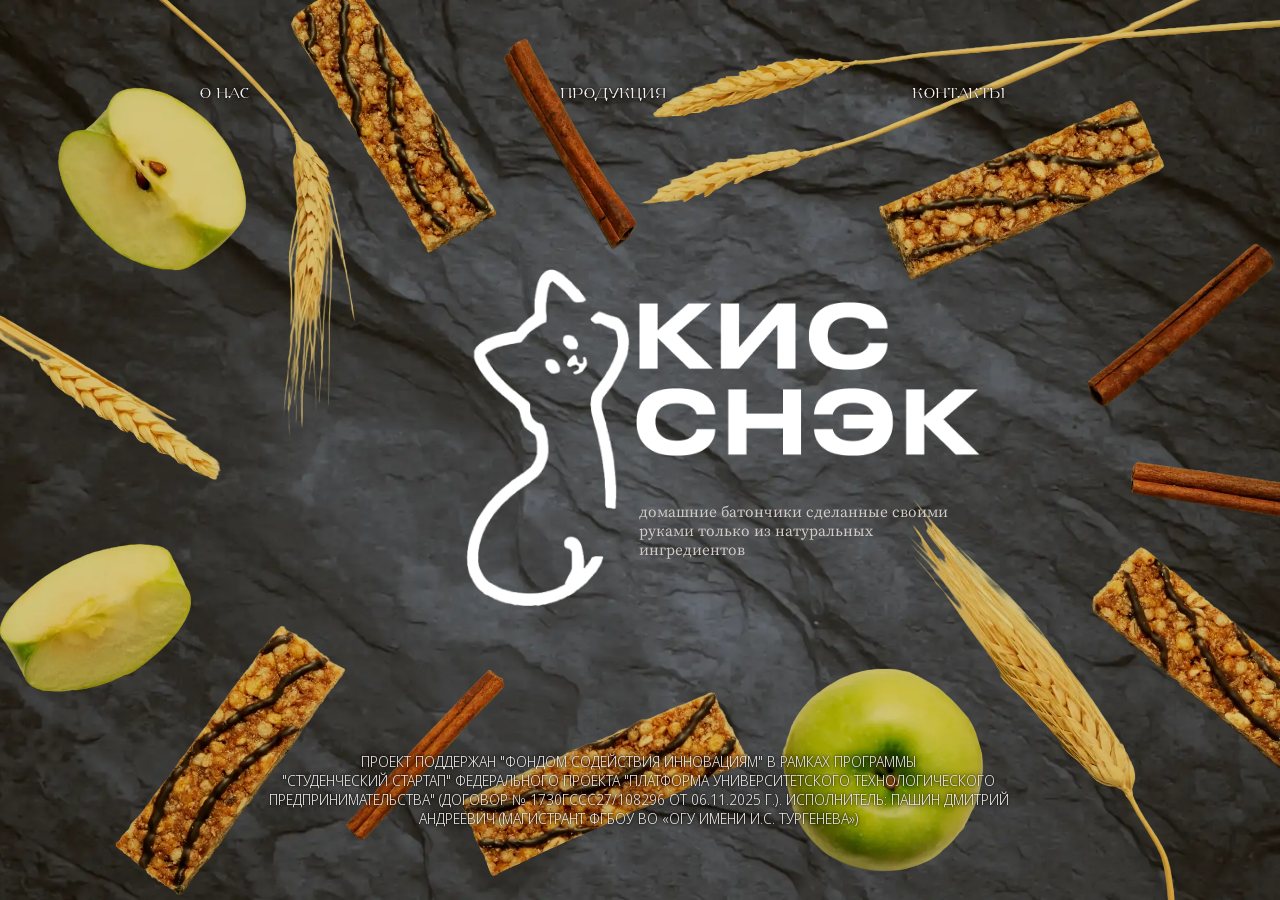
<file: index.html>
<!doctype html>
<html lang="ru">
<head>
<meta charset="utf-8">
<meta name="viewport" content="width=device-width, initial-scale=1">
<title>Кис Снэк — домашние батончики из натуральных ингредиентов</title>
<link rel="preload" href="fonts/equilibrist-light.woff2" as="font" type="font/woff2" crossorigin>
<link rel="preload" href="fonts/foglihtenno06.woff2" as="font" type="font/woff2" crossorigin>
<link rel="preload" href="fonts/sourceserifpro-cyr.woff2" as="font" type="font/woff2" crossorigin>
<link rel="stylesheet" href="css/style.css">
</head>
<body>
<main class="page page--home">
  <nav class="nav">
    <a href="about.html">О нас</a>
    <a href="products.html">Продукция</a>
    <a href="contacts.html">Контакты</a>
  </nav>

  <h1>Кис Снэк</h1>
  <img class="deco" src="assets/snacks/s00.webp" alt="" style="width:calc(226.5 * var(--ps)); top:calc(220.6 * var(--py) - 247.8 * var(--ps)); left:calc(288.4 * var(--vx) - 113.2 * var(--ps))">
  <img class="deco" src="assets/snacks/s01.webp" alt="" style="width:calc(234.9 * var(--ps)); top:calc(122.4 * var(--py) - 149.6 * var(--ps)); left:calc(442.2 * var(--vx) - 117.4 * var(--ps))">
  <img class="deco" src="assets/snacks/s02.webp" alt="" style="width:calc(722.6 * var(--ps)); top:calc(109.5 * var(--py) - 164.7 * var(--ps)); right:calc(-0.8 * var(--ps))">
  <img class="deco" src="assets/snacks/s03.webp" alt="" style="width:calc(153.2 * var(--ps)); top:calc(144.3 * var(--py) - 120.4 * var(--ps)); left:calc(641.0 * var(--vx) - 76.6 * var(--ps))">
  <img class="deco" src="assets/snacks/s04.webp" alt="" style="width:calc(215.0 * var(--ps)); top:calc(180.0 * var(--py) - 104.5 * var(--ps)); left:calc(171.0 * var(--vx) - 107.5 * var(--ps))">
  <img class="deco" src="assets/snacks/s05.webp" alt="" style="width:calc(325.6 * var(--ps)); top:calc(191.1 * var(--py) - 103.0 * var(--ps)); left:calc(1149.5 * var(--vx) - 162.8 * var(--ps))">
  <img class="deco" src="assets/snacks/s06.webp" alt="" style="width:calc(214.4 * var(--ps)); top:calc(326.3 * var(--py) - 93.4 * var(--ps)); left:calc(1328.8 * var(--vx) - 107.2 * var(--ps))">
  <img class="deco" src="assets/snacks/s07.webp" alt="" style="width:calc(251.7 * var(--ps)); top:calc(399.6 * var(--py) - 95.2 * var(--ps)); left:calc(-0.8 * var(--ps))">
  <img class="deco" src="assets/snacks/s08.webp" alt="" style="width:calc(170.6 * var(--ps)); top:calc(491.8 * var(--py) - 33.0 * var(--ps)); right:calc(-0.8 * var(--ps))">
  <img class="deco" src="assets/snacks/s09.webp" alt="" style="width:calc(303.9 * var(--ps)); top:calc(704.7 * var(--py) - 229.2 * var(--ps)); left:calc(1172.3 * var(--vx) - 152.0 * var(--ps))">
  <img class="deco" src="assets/snacks/s10.webp" alt="" style="width:calc(214.4 * var(--ps)); top:calc(661.2 * var(--py) - 127.3 * var(--ps)); right:calc(-0.8 * var(--ps))">
  <img class="deco" src="assets/snacks/s11.webp" alt="" style="width:calc(218.0 * var(--ps)); top:calc(620.9 * var(--py) - 85.3 * var(--ps)); left:calc(-0.8 * var(--ps))">
  <img class="deco" src="assets/snacks/s12.webp" alt="" style="width:calc(262.5 * var(--ps)); top:calc(763.6 * var(--py) - 153.5 * var(--ps)); left:calc(259.0 * var(--vx) - 131.2 * var(--ps))">
  <img class="deco" src="assets/snacks/s13.webp" alt="" style="width:calc(230.7 * var(--ps)); top:calc(773.5 * var(--py) - 115.9 * var(--ps)); left:calc(992.7 * var(--vx) - 115.3 * var(--ps))">
  <img class="deco" src="assets/snacks/s14.webp" alt="" style="width:calc(183.2 * var(--ps)); top:calc(758.5 * var(--py) - 97.9 * var(--ps)); left:calc(478.2 * var(--vx) - 91.6 * var(--ps))">
  <img class="deco" src="assets/snacks/s15.webp" alt="" style="width:calc(326.2 * var(--ps)); top:calc(787.9 * var(--py) - 105.7 * var(--ps)); left:calc(680.7 * var(--vx) - 163.1 * var(--ps))">
  <img class="abs brand-cat" src="assets/logo-cat.webp" alt="">
  <img class="abs brand-name" src="assets/logo-text.webp" alt="Кис Снэк">
  <p class="abs tagline">домашние батончики сделанные своими<br>
  руками только из натуральных<br>
  ингредиентов</p>

  <footer class="abs grant cx">
    Проект поддержан "Фондом содействия инновациям" в рамках программы<br>
    "Студенческий стартап" федерального проекта "Платформа университетского технологического<br>
    предпринимательства" (договор № 1730ГССС27/108296 от 06.11.2025 г.). Исполнитель: Пашин Дмитрий<br>
    Андреевич (магистрант ФГБОУ ВО «ОГУ имени И.С. Тургенева»)
  </footer>
</main>
</body>
</html>
</file>
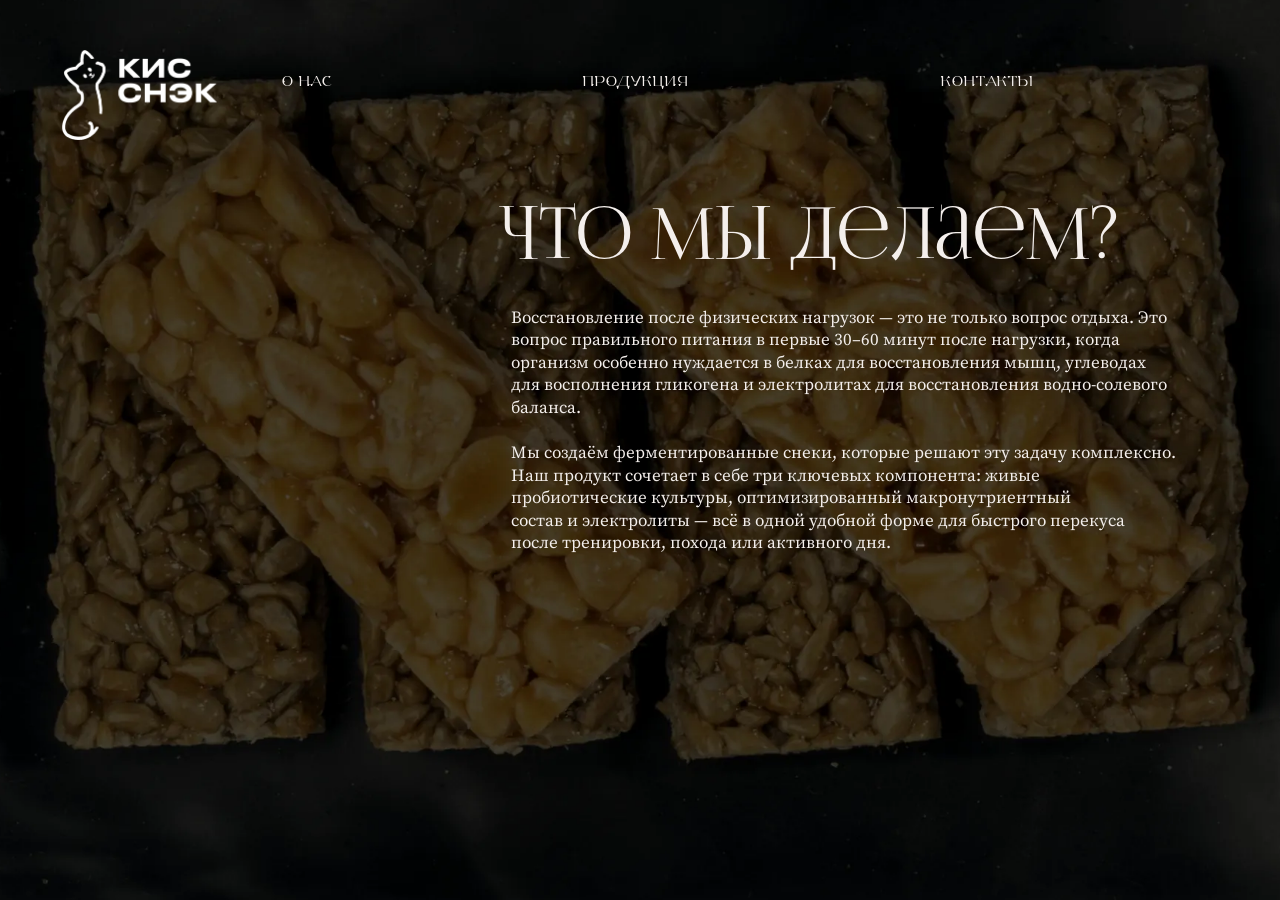
<file: about.html>
<!doctype html>
<html lang="ru">
<head>
<meta charset="utf-8">
<meta name="viewport" content="width=device-width, initial-scale=1">
<title>О нас — Кис Снэк</title>
<link rel="preload" href="fonts/equilibrist-light.woff2" as="font" type="font/woff2" crossorigin>
<link rel="preload" href="fonts/foglihtenno06.woff2" as="font" type="font/woff2" crossorigin>
<link rel="preload" href="fonts/sourceserifpro-cyr.woff2" as="font" type="font/woff2" crossorigin>
<link rel="stylesheet" href="css/style.css">
</head>
<body>
<main class="page page--about">
  <a class="logo" href="index.html" aria-label="Кис Снэк — на главную"><img src="assets/logo.webp" alt="Кис Снэк"></a>
  <nav class="nav">
    <a href="about.html" aria-current="page">О нас</a>
    <a href="products.html">Продукция</a>
    <a href="contacts.html">Контакты</a>
  </nav>

  <h1 class="abs h-display title">что мы делаем?</h1>

  <div class="abs copy">
    <p>Восстановление после физических нагрузок — это не только вопрос отдыха. Это<br>
    вопрос правильного питания в первые 30–60 минут после нагрузки, когда<br>
    организм особенно нуждается в белках для восстановления мышц, углеводах<br>
    для восполнения гликогена и электролитах для восстановления водно-солевого<br>
    баланса.</p>
    <p>Мы создаём ферментированные снеки, которые решают эту задачу комплексно.<br>
    Наш продукт сочетает в себе три ключевых компонента: живые<br>
    пробиотические культуры, оптимизированный макронутриентный<br>
    состав и электролиты — всё в одной удобной форме для быстрого перекуса<br>
    после тренировки, похода или активного дня.</p>
  </div>
</main>
</body>
</html>
</file>
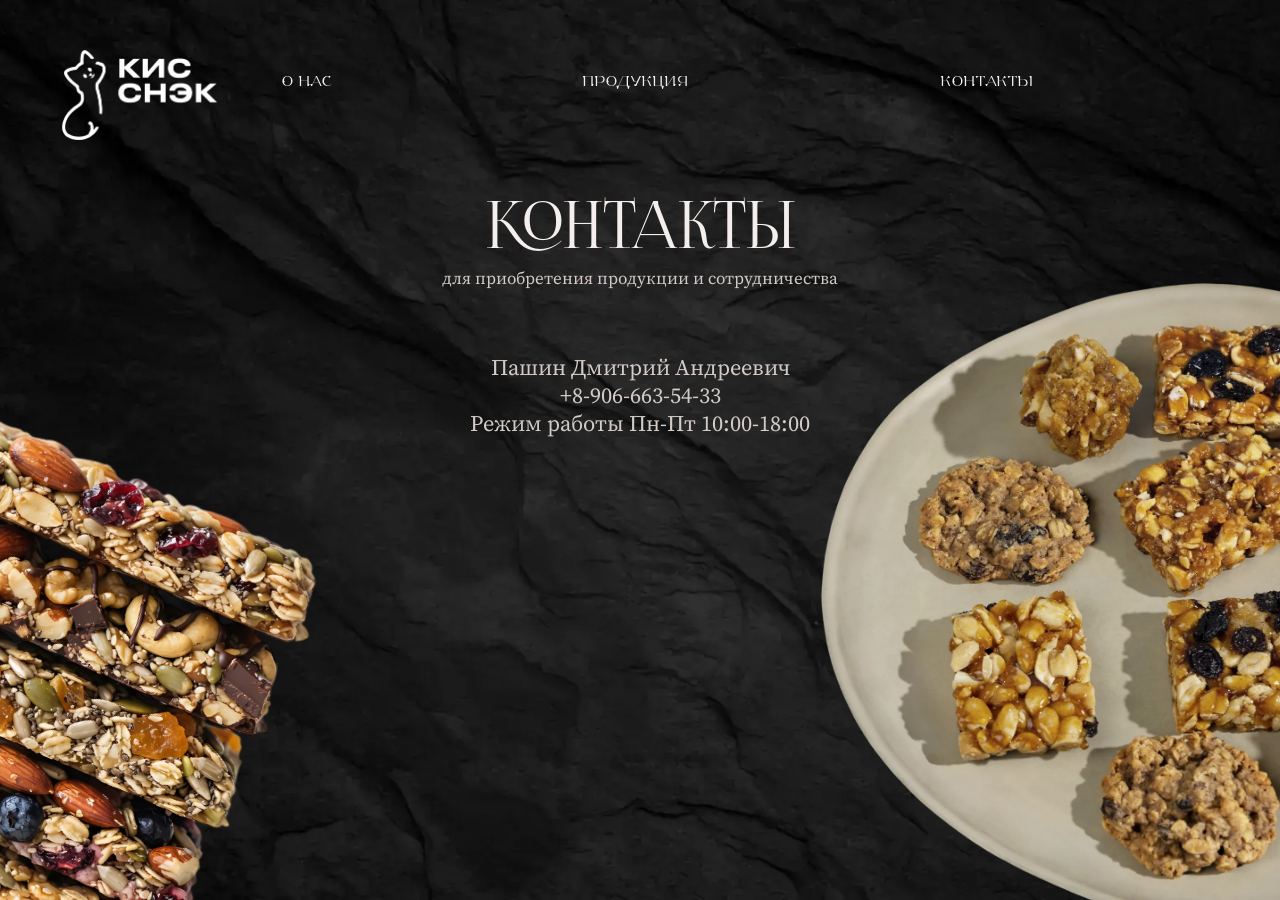
<file: contacts.html>
<!doctype html>
<html lang="ru">
<head>
<meta charset="utf-8">
<meta name="viewport" content="width=device-width, initial-scale=1">
<title>Контакты — Кис Снэк</title>
<link rel="preload" href="fonts/equilibrist-light.woff2" as="font" type="font/woff2" crossorigin>
<link rel="preload" href="fonts/foglihtenno06.woff2" as="font" type="font/woff2" crossorigin>
<link rel="preload" href="fonts/sourceserifpro-cyr.woff2" as="font" type="font/woff2" crossorigin>
<link rel="stylesheet" href="css/style.css">
</head>
<body>
<main class="page page--stone page--contacts">
  <a class="logo" href="index.html" aria-label="Кис Снэк — на главную"><img src="assets/logo.webp" alt="Кис Снэк"></a>
  <nav class="nav">
    <a href="about.html">О нас</a>
    <a href="products.html">Продукция</a>
    <a href="contacts.html" aria-current="page">Контакты</a>
  </nav>

  <img class="abs img-stack" src="assets/bars-stack.webp" alt="Батончики">
  <img class="abs img-plate" src="assets/plate.webp" alt="Батончики и печенье на тарелке">

  <h1 class="abs h-display title">КОНТАКТЫ</h1>
  <p class="abs subtitle cx">для приобретения продукции и сотрудничества</p>

  <div class="abs person cx">
    <p>Пашин Дмитрий Андреевич</p>
    <p><a href="tel:+79066635433">+8-906-663-54-33</a></p>
    <p>Режим работы Пн-Пт 10:00-18:00</p>
  </div>
</main>
</body>
</html>
</file>
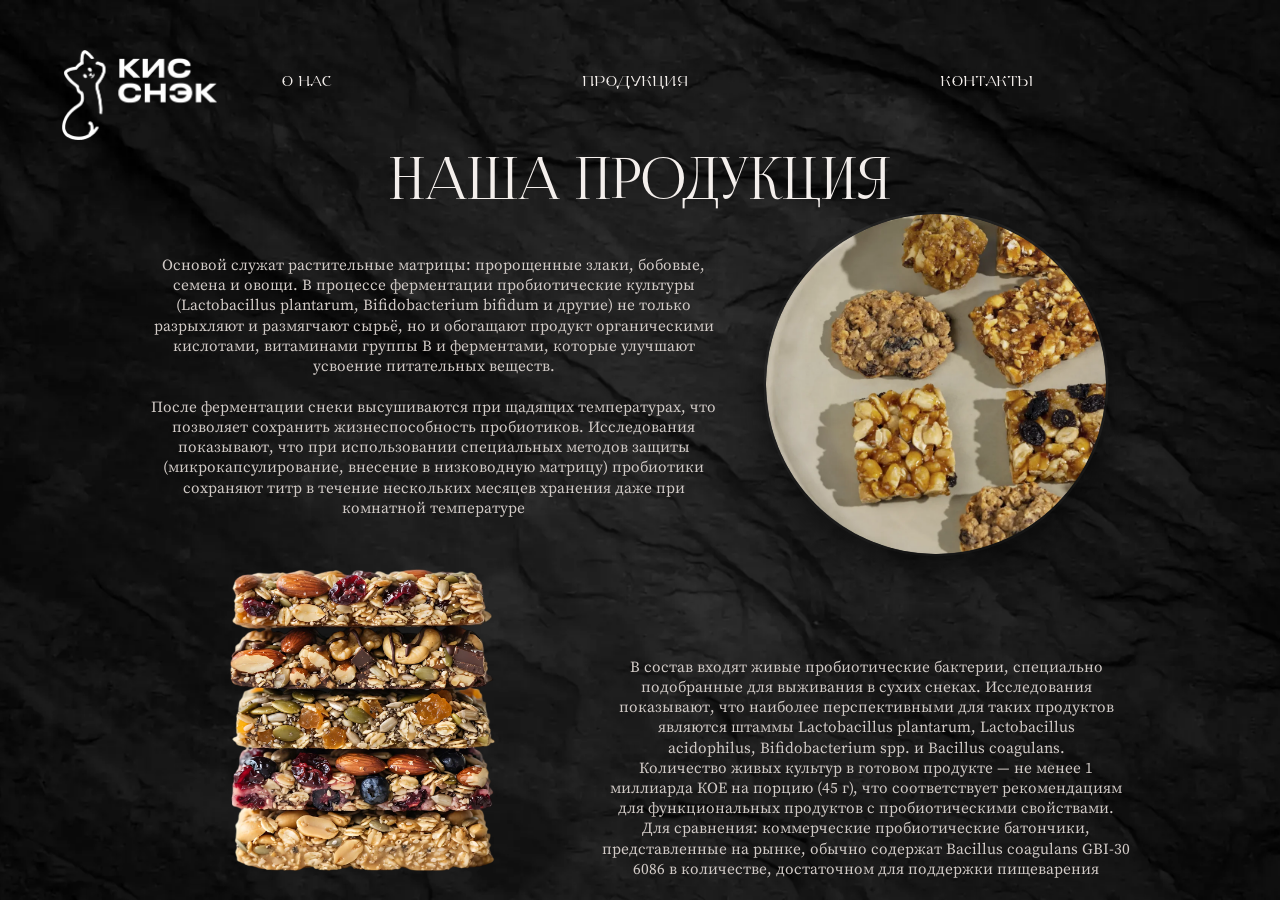
<file: products.html>
<!doctype html>
<html lang="ru">
<head>
<meta charset="utf-8">
<meta name="viewport" content="width=device-width, initial-scale=1">
<title>Наша продукция — Кис Снэк</title>
<link rel="preload" href="fonts/equilibrist-light.woff2" as="font" type="font/woff2" crossorigin>
<link rel="preload" href="fonts/foglihtenno06.woff2" as="font" type="font/woff2" crossorigin>
<link rel="preload" href="fonts/sourceserifpro-cyr.woff2" as="font" type="font/woff2" crossorigin>
<link rel="stylesheet" href="css/style.css">
</head>
<body>
<main class="page page--stone page--products">
  <a class="logo" href="index.html" aria-label="Кис Снэк — на главную"><img src="assets/logo.webp" alt="Кис Снэк"></a>
  <nav class="nav">
    <a href="about.html">О нас</a>
    <a href="products.html" aria-current="page">Продукция</a>
    <a href="contacts.html">Контакты</a>
  </nav>

  <h1 class="abs h-display title">НАША ПРОДУКЦИЯ</h1>

  <div class="abs copy copy-1 cx">
    <p>Основой служат растительные матрицы: пророщенные злаки, бобовые,<br>
    семена и овощи. В процессе ферментации пробиотические культуры<br>
    (Lactobacillus plantarum, Bifidobacterium bifidum и другие) не только<br>
    разрыхляют и размягчают сырьё, но и обогащают продукт органическими<br>
    кислотами, витаминами группы В и ферментами, которые улучшают<br>
    усвоение питательных веществ.</p>
    <p>После ферментации снеки высушиваются при щадящих температурах, что<br>
    позволяет сохранить жизнеспособность пробиотиков. Исследования<br>
    показывают, что при использовании специальных методов защиты<br>
    (микрокапсулирование, внесение в низководную матрицу) пробиотики<br>
    сохраняют титр в течение нескольких месяцев хранения даже при<br>
    комнатной температуре</p>
  </div>

  <img class="abs img-plate" src="assets/plate-round.webp" alt="Батончики и печенье на тарелке">
  <img class="abs img-stack" src="assets/bars-stack.webp" alt="Батончики с орехами и ягодами">

  <div class="abs copy copy-2 cx">
    <p>В состав входят живые пробиотические бактерии, специально<br>
    подобранные для выживания в сухих снеках. Исследования<br>
    показывают, что наиболее перспективными для таких продуктов<br>
    являются штаммы Lactobacillus plantarum, Lactobacillus<br>
    acidophilus, Bifidobacterium spp. и Bacillus coagulans.<br>
    Количество живых культур в готовом продукте — не менее 1<br>
    миллиарда КОЕ на порцию (45 г), что соответствует рекомендациям<br>
    для функциональных продуктов с пробиотическими свойствами.<br>
    Для сравнения: коммерческие пробиотические батончики,<br>
    представленные на рынке, обычно содержат Bacillus coagulans GBI-30<br>
    6086 в количестве, достаточном для поддержки пищеварения</p>
  </div>
</main>
</body>
</html>
</file>
<file: css/style.css>
/* ===== Шрифты (как в макете Figma) ===== */
/* FoglihtenNo06 — заголовки (SIL OFL) */
@font-face{font-family:"FoglihtenNo06";src:local("FoglihtenNo06"),url(../fonts/foglihtenno06.woff2) format("woff2");font-weight:100 900;font-display:block} /* одно начертание: диапазон весов, чтобы браузер не рисовал «жирный» для 500 */
/* Source Serif Pro — основной текст */
@font-face{font-family:"Source Serif Pro";src:url(../fonts/sourceserifpro-cyr.woff2) format("woff2");unicode-range:U+0301,U+0400-045F,U+0490-0491,U+04B0-04B1,U+2116;font-display:swap}
@font-face{font-family:"Source Serif Pro";src:url(../fonts/sourceserifpro-lat.woff2) format("woff2");unicode-range:U+0000-00FF,U+2000-206F;font-display:swap}
/* Equilibrist — меню.
   Установленный в системе шрифт «Equilibrist» используется напрямую (font-family ниже).
   Для посетителей без установленного шрифта — файл в fonts/: equilibrist-light.otf (.ttf или .woff2). */
@font-face{font-family:"Equilibrist Web";src:url(../fonts/equilibrist-light.woff2) format("woff2"),url(../fonts/equilibrist-light.otf) format("opentype"),url(../fonts/equilibrist-light.ttf) format("truetype");font-weight:300;font-display:block}
/* Noto Sans Display Light — текст про грант */
@font-face{font-family:"Noto Sans Display";src:url(../fonts/notosansdisplay-300-cyr.woff2) format("woff2");font-weight:300;unicode-range:U+0301,U+0400-045F,U+0490-0491,U+04B0-04B1,U+2116;font-display:swap}
@font-face{font-family:"Noto Sans Display";src:url(../fonts/notosansdisplay-300-lat.woff2) format("woff2");font-weight:300;unicode-range:U+0000-00FF,U+2000-206F;font-display:swap}

/*
  Система единиц — как на сайте «Лисичкин хлеб».
  Макеты приведены к ширине 1440px. Каждая страница ровно в один экран:
    --vx  — 1px макета по горизонтали, --py — по вертикали,
    --ps  — меньшее из двух: размеры шрифтов и картинок (ничего не вылезает за экран),
    --pm  — большее из двух: для фоновых фото, которые должны закрывать экран целиком.
  Координата «от центра»: left = 50% + (X_макета − 720) × --ps.
*/
:root{
  --vx: calc(100vw / 1440);
  --hy: calc(100vh / 898);
  --hs: min(var(--vx), var(--hy));
  --fig-h: calc(var(--hs) * 1.93548);   /* 1px Figma (кадр 744px) */
  --bg:#050505;
  --text:#f4efec;
  --muted:#d2cbc7;
}
@supports (height:100dvh){ :root{ --hy: calc(100dvh / 898); } }

*{box-sizing:border-box;margin:0;padding:0}
html,body{height:100%;background:var(--bg);color:var(--text)}
body{font-family:"Source Serif Pro",Georgia,serif;-webkit-font-smoothing:antialiased;overflow:hidden}
a{color:inherit;text-decoration:none}
img{display:block;height:auto;max-width:none}

.page{
  --py: calc(100vh / var(--H));
  --ps: min(var(--vx), var(--py));
  --pm: max(var(--vx), var(--py));
  --fig: calc(var(--ps) * 1.93548);
  position:relative;
  width:100vw;
  height:100vh;
  overflow:hidden;
  background-color:var(--bg);
}
@supports (height:100dvh){ .page{ height:100dvh; --py: calc(100dvh / var(--H)); } }
.page > *{z-index:1}
.abs{position:absolute}
.cx{transform:translateX(-50%);text-align:center}

/* ===== Шапка ===== */
.logo{
  position:absolute; z-index:5;
  left:calc(70 * var(--vx));
  top:calc(50 * var(--hy));
  width:calc(174 * var(--hs));
}
.logo img{width:100%}

.nav{
  position:absolute; z-index:5;
  left:0; right:0;
  top:calc(74 * var(--hy));
  height:calc(16 * var(--hs));
  font-family:"Equilibrist Web","Equilibrist Light","Equilibrist","FoglihtenNo06",Georgia,serif;
  font-weight:300;
  font-size:calc(9 * var(--fig-h));
  line-height:1;
  letter-spacing:0;
  text-transform:uppercase;
}
.nav a{position:absolute;top:0;white-space:nowrap}
.nav a:nth-child(1){left:calc(318 * var(--vx))}
.nav a:nth-child(2){left:calc(657 * var(--vx))}
.nav a:nth-child(3){left:calc(1060 * var(--vx))}
/* подчёркивание при наведении — прорисовывается слева направо */
.nav a::after{
  content:"";
  position:absolute;
  left:0; right:0;
  bottom:calc(-5 * var(--hs));
  height:1px;
  background:currentColor;
  transform:scaleX(0);
  transform-origin:right center;
  transition:transform .35s cubic-bezier(.4,0,.2,1);
}
.nav a:hover::after,
.nav a:focus-visible::after{transform:scaleX(1);transform-origin:left center}

/* ===== Общие стили текста ===== */
.h-display{
  font-family:"FoglihtenNo06",Georgia,serif;
  font-weight:500;
  line-height:1;
  white-space:nowrap;
}
.copy{color:var(--muted)}
.copy p{white-space:nowrap}

/* ===== 0. Главная ===== */
.page--home{
  --H:904;
  background:#3a3836 url(../assets/stone-light.webp) center / cover no-repeat;
}
/* батончики, яблоки, колосья — отдельные картинки (затемнены как в макете).
   Каждая стоит на своём месте из макета: по горизонтали расходятся по ширине экрана,
   по вертикали — по высоте, размер — как у логотипа. Так все снеки видны целиком на любом экране,
   а те, что в макете обрезаны краем, прижаты к краю экрана. */
.page--home .deco{ position:absolute; z-index:0; pointer-events:none; }
.page--home::before{ content:none; }
.page--home .nav{ top:calc(86 * var(--hy)); }
/* мягкая тень под пунктами меню на главной — читаются поверх колосьев */
.page--home .nav a{ text-shadow:0 0 calc(6 * var(--hs)) rgba(0,0,0,.85), 0 0 calc(2 * var(--hs)) rgba(0,0,0,.9); }
.page--home .nav a:nth-child(1){left:calc(226 * var(--vx))}
.page--home .nav a:nth-child(2){left:calc(632 * var(--vx))}
.page--home .nav a:nth-child(3){left:calc(1028 * var(--vx))}
.page--home .brand-cat { left:calc(50% + (524 - 720) * var(--ps)); top:calc(270 * var(--py)); width:calc(184.7 * var(--ps)); }
.page--home .brand-name{ left:calc(50% + (716 - 720) * var(--ps)); top:calc(303 * var(--py)); width:calc(386 * var(--ps)); }
.page--home h1{ position:absolute; width:1px; height:1px; overflow:hidden; clip:rect(0 0 0 0); }
.page--home .tagline{
  left:calc(50% + (719 - 720) * var(--ps));
  top:calc(505 * var(--py));
  font-size:calc(9 * var(--fig));
  line-height:calc(21.4 * var(--ps));
  color:var(--muted);
  white-space:nowrap;
}
.page--home .grant{
  left:calc(50% + (718.5 - 720) * var(--ps));
  top:calc(755 * var(--py));
  font-family:"Noto Sans Display",Arial,sans-serif;
  font-weight:300;
  font-size:calc(8.5 * var(--fig));
  line-height:calc(21.4 * var(--ps));
  letter-spacing:0;
  text-transform:uppercase;
  color:#f4efec;
  white-space:nowrap;
  text-shadow:0 0 6px rgba(0,0,0,.9),0 0 2px rgba(0,0,0,.9);
}

/* ===== 1. О нас ===== */
.page--about{ --H:910; background:#0d0e0e; }
/* фото батончиков (затемнено как в макете, белые края обрезаны) — целиком в кадре, как в макете:
   масштаб как у текста, поэтому низ батончиков всегда виден; поля вокруг — цвет доски */
.page--about::before{
  content:"";
  position:absolute; z-index:0; pointer-events:none;
  width:calc(1660.7 * var(--ps));
  height:calc(1150.6 * var(--ps));
  left:calc(50% + (-145.5 - 720) * var(--ps));
  top:calc(50 * var(--hy) + 50.7 * var(--hs) - 216 * var(--ps));  /* верх батончиков — на уровне середины логотипа */
  background:url(../assets/about-bg.webp) center / 100% 100% no-repeat;
}
.page--about .title{
  left:calc(50% + (560 - 720) * var(--ps));
  top:calc(201 * var(--py));
  font-size:calc(40.95 * var(--fig));
}
.page--about .copy{
  left:calc(50% + (575 - 720) * var(--ps));
  top:calc(310 * var(--py));
  font-size:calc(10 * var(--fig));
  line-height:calc(25.4 * var(--ps));
  color:var(--text);
}
.page--about .copy p + p{margin-top:calc(25.4 * var(--ps))}

/* ===== Страницы с каменным фоном ===== */
.page--stone{ background:#141414 url(../assets/stone.webp) center / cover no-repeat; }

/* ===== 2. Наша продукция ===== */
.page--products{ --H:1125; }  /* низ макета (1125–1212) пустой — обрезан, чтобы на 16:9 всё было крупнее */
.page--products .title{ left:50%; top:calc(189 * var(--py)); font-size:calc(36 * var(--fig)); transform:translateX(-50%); }
.page--products .copy{ font-size:calc(10 * var(--fig)); line-height:calc(25.3 * var(--ps)); }
.page--products .copy p + p{margin-top:calc(25.3 * var(--ps))}
.page--products .copy-1{ left:calc(50% + (462 - 720) * var(--ps)); top:calc(320 * var(--py)); }
.page--products .copy-2{ left:calc(50% + (1002.5 - 720) * var(--ps)); top:calc(822 * var(--py)); }
/* тарелка обрезана по правому краю — прижата к краю экрана */
/* тарелка — круглым кадром (вид сверху) рядом с текстом, с мягкой тенью */
.page--products .img-plate{
  left:calc(50% + (878 - 720) * var(--ps));
  top:calc(268 * var(--py));
  width:calc(424 * var(--ps));
  border-radius:50%;
  box-shadow:0 calc(22 * var(--ps)) calc(50 * var(--ps)) rgba(0,0,0,.65), 0 0 0 calc(3 * var(--ps)) rgba(255,255,255,.06);
}
.page--products .img-stack{ left:calc(50% + (207.8 - 720) * var(--ps)); top:calc(711.4 * var(--py)); width:calc(330.4 * var(--ps)); }

/* ===== 3. Контакты ===== */
.page--contacts{ --H:910; }
.page--contacts .title{ left:50%; top:calc(197 * var(--py)); font-size:calc(36 * var(--fig)); transform:translateX(-50%); }
.page--contacts .subtitle{ left:50%; top:calc(270 * var(--py)); font-size:calc(10 * var(--fig)); line-height:1.4; color:var(--muted); white-space:nowrap; }
.page--contacts .person{ left:50%; top:calc(358 * var(--py)); font-size:calc(13 * var(--fig)); line-height:calc(31.5 * var(--ps)); color:var(--muted); white-space:nowrap; }
.page--contacts .person a:hover{color:var(--text)}
/* батончики у левого края (повёрнуты), тарелка у правого — обе уходят за край экрана */
.page--contacts .img-stack{ left:calc(-188.85 * var(--ps)); top:calc(713.2 * var(--py) - 277.35 * var(--ps)); width:calc(484.9 * var(--ps)); transform:rotate(24.19deg); }
.page--contacts .img-plate{ right:calc(-35.7 * var(--ps)); top:calc(286.6 * var(--py)); width:calc(551.9 * var(--ps)); }

/* ===== Телефоны и узкие окна: обычная вёрстка с прокруткой ===== */
@media (max-width: 800px), (max-aspect-ratio: 1/1){
  :root{ --vx:1px; --hy:1px; --hs:1px; }
  body{overflow:auto}
  .page{ --py:1px; --ps:1px; --pm:1px; height:auto; min-height:100vh; padding:24px 16px 48px; display:flex; flex-direction:column; align-items:center; text-align:center }
  .logo,.nav,.abs{position:static !important;transform:none !important}
  .logo{width:110px;align-self:flex-start}
  .nav{align-self:stretch;display:flex;flex-wrap:wrap;gap:12px 20px;justify-content:flex-start;height:auto;font-size:14px;letter-spacing:.12em;margin-top:16px}
  .nav a{position:relative;left:auto !important}
  .nav a::after{bottom:-4px}
  .h-display{white-space:normal;margin:36px 0 16px}
  .copy p,.tagline,.grant,.subtitle,.person{white-space:normal !important}
  .copy br,.tagline br,.grant br{display:none}
  .copy{font-size:15px !important;line-height:23px !important;margin:16px 0}
  .copy p + p{margin-top:16px !important}
  .page--home .deco{display:none}
  .page--home::before{content:"";position:absolute;z-index:0;inset:0;background:url(../assets/snacks.webp) center 60% / auto 55vh no-repeat}
  .page--home .nav{margin-bottom:0}
  .page--home .brand-cat{width:90px;margin-top:40px}
  .page--home .brand-name{width:200px;margin-top:12px}
  .page--home .tagline{font-size:15px;line-height:1.4;margin:16px 0 auto}
  .page--home .grant{margin-top:40px;font-size:11px;line-height:1.5;background:rgba(0,0,0,.55);padding:12px;border-radius:4px}
  .page--about::before{width:100%;height:100%;left:0;top:0 !important;background-size:cover}
  .page--about .title{font-size:clamp(44px,13vw,72px)}
  .page--products .title,.page--contacts .title{font-size:clamp(36px,10vw,60px)}
  .page--contacts .subtitle{font-size:14px}
  .page--contacts .person{font-size:18px;line-height:28px;margin:24px 0 16px}
  .img-plate,.img-stack{width:min(300px,80vw) !important;margin:16px auto}
}
</file>
